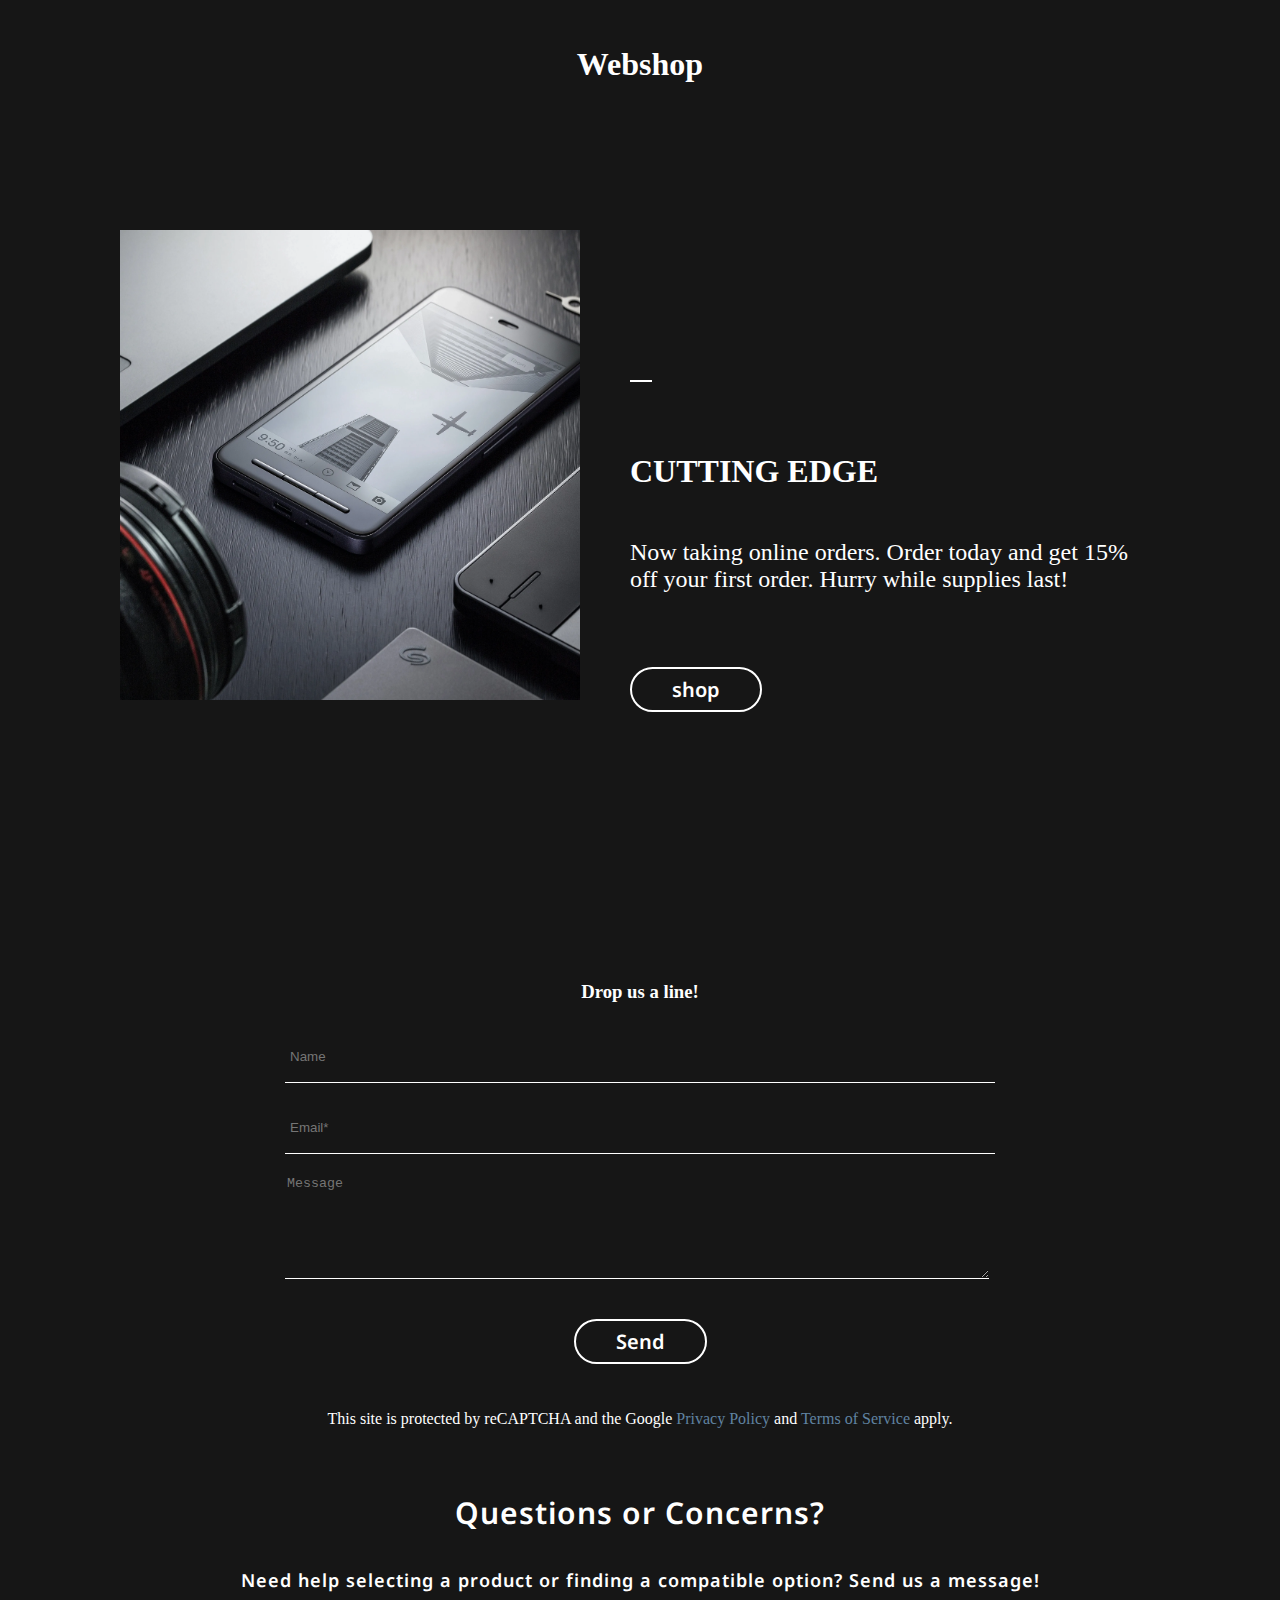
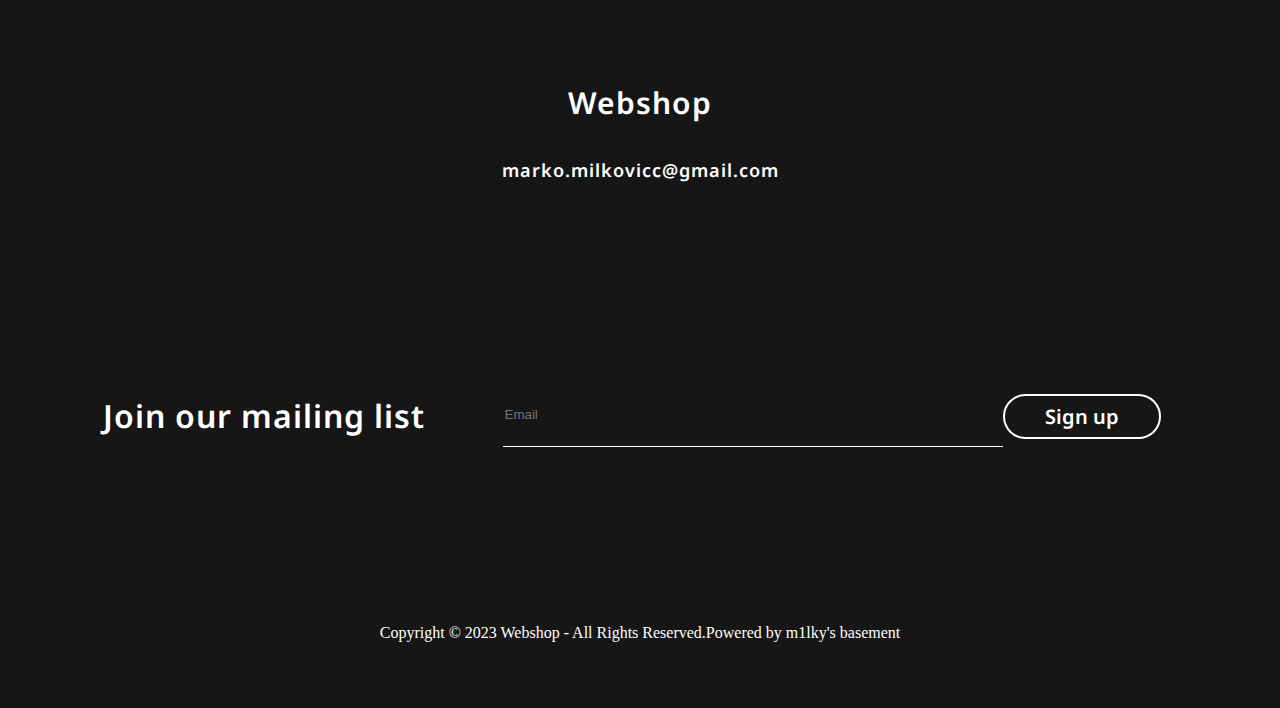
<file: index.html>
<!DOCTYPE html>
<html lang="en">
<head>
    <meta charset="UTF-8">
    <meta http-equiv="X-UA-Compatible" content="IE=edge">
    <meta name="viewport" content="width=device-width, initial-scale=1.0">
    <title>Webshop</title>
    <link href="https://cdn.jsdelivr.net/npm/bootstrap@5.0.2/dist/css/bootstrap.min.css" rel="stylesheet" integrity="sha384-EVSTQN3/azprG1Anm3QDgpJLIm9Nao0Yz1ztcQTwFspd3yD65VohhpuuCOmLASjC" crossorigin="anonymous">
    <link href="https://fonts.googleapis.com/css2?family=Roboto:wght@500&amp;family=Poppins:wght@300&amp;display=swap" rel="stylesheet" data-optimized-fonts="true">
    <link rel="stylesheet" href="https://use.fontawesome.com/releases/v5.7.2/css/all.css" integrity="sha384-fnmOCqbTlWIlj8LyTjo7mOUStjsKC4pOpQbqyi7RrhN7udi9RwhKkMHpvLbHG9Sr" crossorigin="anonymous">
    <link rel="stylesheet" href="style.css">
</head>
<body>
    <header>
        <h1>Webshop</h1>
    </header>

    <div class="hero">
        <div class="container-fluid">
            <div class="row">
                <div class="col-md-6 left">
                    <img src="images/main-img.jpg" alt="">
                </div>
                <div class="col-md-6 right">
                    <span></span>
                    <h1>Cutting Edge</h1>
                    <p>Now taking online orders. Order today and get 15% off your first order. Hurry while supplies last! </p>
                    <a href="shop.html"><button class="shop-btn btn-styling">shop</button></a>
                </div>
            </div>
        </div>
    </div>

    <div class="contact">
        <div class="container-fluid">
            <h3>Drop us a line!</h3>
            <form action="" id="contact-form">
                <input type="name" placeholder="Name"></input>
                <input type="email" placeholder="Email*" required></input>
                <textarea type="text" placeholder="Message" class="message-input"></textarea>
            </form>
            <button class="send-btn btn-styling" type="submit" form="contact-form">Send</button>

            <p>This site is protected by reCAPTCHA and the Google <span class="policies">Privacy Policy</span> and <span class="policies">Terms of Service</span> apply.</p>
            <br>
            <h1>Questions or Concerns?</h1>
            <h6>Need help selecting a product or finding a compatible option? Send us a message!</h6>
            <br>
            <h1>Webshop</h1>
            <h6>marko.milkovicc@gmail.com</h6>
        </div>
    </div>

    <div class="mailing">
        <div class="row">
            <div class="col-md-4 left">
                <h1>Join our mailing list</h1>
            </div>
            <div class="col-md-4 mid">
                <input type="email" placeholder="Email"></input>
            </div>
            <div class="col-md-4 right">
                <button class="sign-up btn-styling">Sign up</button>
            </div>
        </div>
    </div>

    <div class="footer">
        <div class="row">
            <div class="col-md-6 left">
                <p>Copyright © 2023 Webshop - All Rights Reserved.</p>
            </div>
            <div class="col-md-6 right">
                <p>Powered by m1lky's basement</p>
                <button class="scroll-btn btn-styling" id="scrollBtn" onclick="scrollToTop()"><i class="fas fa-arrow-up"></i></button>
            </div>
        </div>
    </div>

<script src="main.js"></script>
</body>
</html>
</file>
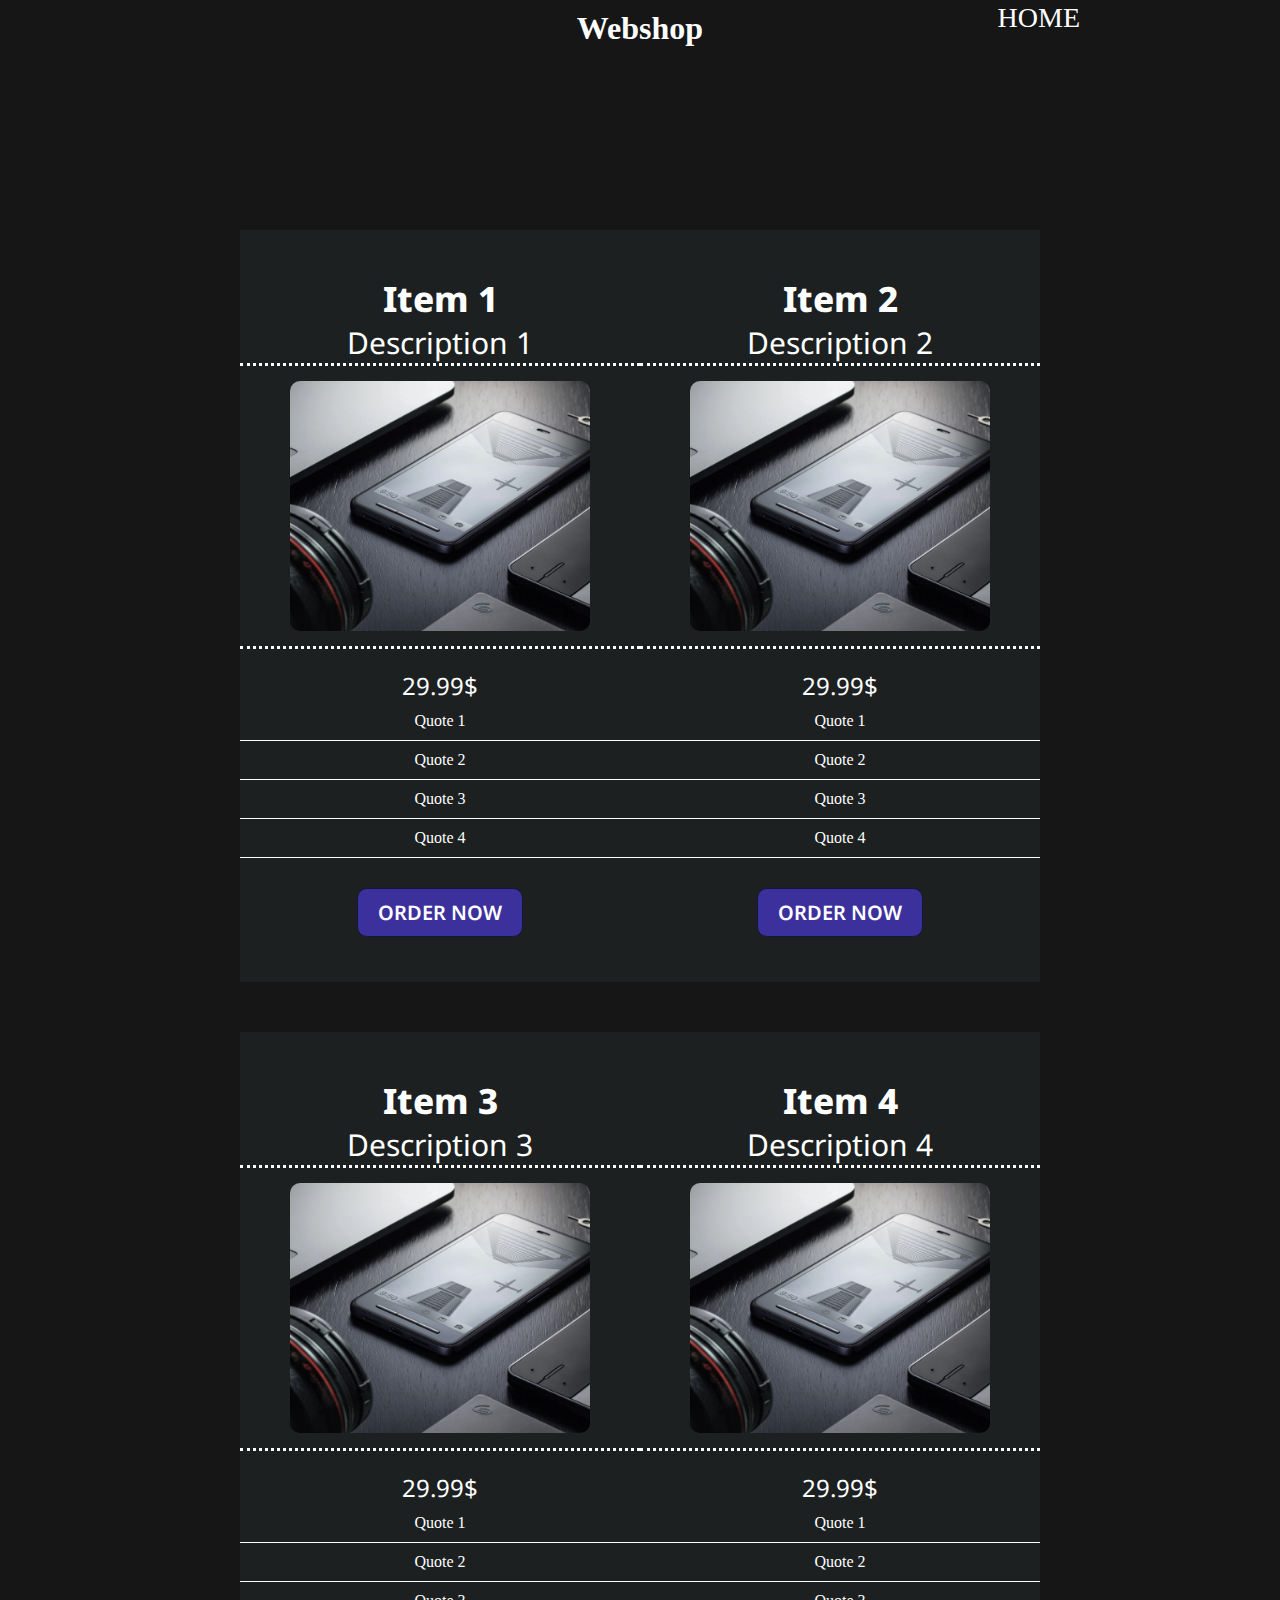
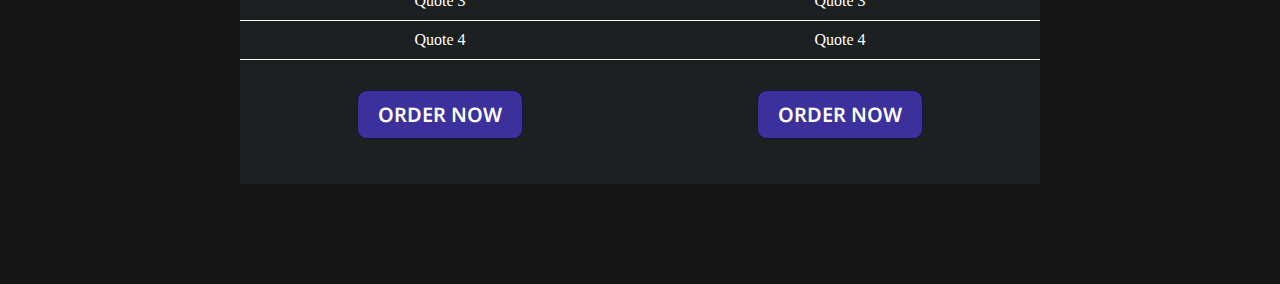
<file: shop.html>
<!DOCTYPE html>
<html lang="en">
<head>
    <meta charset="UTF-8">
    <meta http-equiv="X-UA-Compatible" content="IE=edge">
    <meta name="viewport" content="width=device-width, initial-scale=1.0">
    <title>Webshop</title>
    <link href="https://cdn.jsdelivr.net/npm/bootstrap@5.0.2/dist/css/bootstrap.min.css" rel="stylesheet" integrity="sha384-EVSTQN3/azprG1Anm3QDgpJLIm9Nao0Yz1ztcQTwFspd3yD65VohhpuuCOmLASjC" crossorigin="anonymous">
    <link href="https://fonts.googleapis.com/css2?family=Roboto:wght@500&amp;family=Poppins:wght@300&amp;display=swap" rel="stylesheet" data-optimized-fonts="true">
    <link rel="stylesheet" href="https://use.fontawesome.com/releases/v5.7.2/css/all.css" integrity="sha384-fnmOCqbTlWIlj8LyTjo7mOUStjsKC4pOpQbqyi7RrhN7udi9RwhKkMHpvLbHG9Sr" crossorigin="anonymous">
    <link rel="stylesheet" href="shop.css">
</head>
<body>
    <header>
        <h1>Webshop</h1>
        <a href="index.html">Home</a>
    </header>


    <div class="items">
        <div class="container-fluid">
            <div class="row">
                <div class="col-md-3">
                    <div class="pricing-plan first">
                        <h4>Item 1</h4>    
                        <p>Description 1</p>
        
                        <div class="price">
                            <img src="images/main-img.jpg" alt="">
                        </div>

                        <p class="pricing-p">29.99$</p>
        
                            <li>Quote 1</li>
                            <li>Quote 2</li>
                            <li>Quote 3</li>
                            <li>Quote 4</li>
                            <div class="orderBtn">
                                <button class="aboutOrderBtn">Order now</button>
                            </div>
                    </div>
                </div>
                <div class="col-md-3">
                    <div class="pricing-plan second">
                        <h4>Item 2</h4>    
                        <p>Description 2</p>
    
                        <div class="price">
                            <img src="images/main-img.jpg" alt="">
                        </div>

                        <p class="pricing-p">29.99$</p>
    
                            <li>Quote 1</li>
                            <li>Quote 2</li>
                            <li>Quote 3</li>
                            <li>Quote 4</li>
                            <div class="orderBtn">
                                <button class="aboutOrderBtn">Order now</button>
                            </div>
                    </div>
                </div>

                <div class="col-md-3">
                    <div class="pricing-plan third">
                        <h4>Item 3</h4>    
                        <p>Description 3</p>
    
                        <div class="price">
                            <img src="images/main-img.jpg" alt="">
                        </div>

                        <p class="pricing-p">29.99$</p>
    
                        <li>Quote 1</li>
                        <li>Quote 2</li>
                        <li>Quote 3</li>
                        <li>Quote 4</li>
                        <div class="orderBtn">
                            <button class="aboutOrderBtn">Order now</button>
                        </div>
                    </div>
                </div>

                <div class="col-md-3">
                    <div class="pricing-plan fourth">
                        <h4>Item 4</h4>    
                        <p>Description 4</p>
    
                        <div class="price">
                            <img src="images/main-img.jpg" alt="">
                        </div>

                        <p class="pricing-p">29.99$</p>
    
                        <li>Quote 1</li>
                        <li>Quote 2</li>
                        <li>Quote 3</li>
                        <li>Quote 4</li>
                        <div class="orderBtn">
                            <button class="aboutOrderBtn">Order now</button>
                        </div>
                    </div>
                </div>
            </div>

</body>
</html>
</file>
<file: style.css>
@import url('https://fonts.googleapis.com/css2?family=Inconsolata:wght@300&display=swap');
@import url('https://fonts.googleapis.com/css2?family=Noto+Sans:wght@100&display=swap');

body {
    margin: 0;
    padding: 0;
    background-color: #161616;
}

header {
    text-align: center;
    color: #fff;
    padding: 25px 0;
}

.hero {
    padding: 100px 0;
    color: #fff;
}

.hero img {
    width: 560px;
    height: 570px;
}

.hero .left {
    display: flex;
    justify-content: flex-end;
}

.hero .right {
    padding-left: 50px;
}

.hero span {
    display: block;
    width: 20px;
    border: 1px solid #fff;
    margin-top: 150px;
}

.hero h1 {
    text-transform: uppercase;
    padding-top: 50px;
}

.hero p {
    font-size: 24px;
    width: 530px;
    padding-top: 25px;
}

.hero .container-fluid .row .right a {
    text-decoration: none;
    color: #fff;
}

.hero .shop-btn {
    margin-top: 150px;
}

.btn-styling {
    padding: 7px 40px;
    border-radius: 25px;
    background-color: transparent;
    border: 2px solid;
    border-color: #fff;
    color: #fff;
    font-size: 20px;
    transition: 0.5s ease;
    font-weight: 600;
    font-family: "Noto Sans", Arial, sans-serif;
    text-decoration: none;
}

.btn-styling:hover {
    background-color: #fff;
    color: #161616;
}

.contact {
    margin: 150px 0;
    color: #fff;
}

.contact .container-fluid {
    display: flex;
    justify-content: center;
    align-items: center;
    flex-direction: column;
}

.contact .container-fluid form {
    display: flex;
    flex-direction: column;
}

.contact label {
    position: absolute;
    top: 10px;
}

.contact .container-fluid textarea,input {
    background-color: transparent;
    outline: none;
    border: none;
    border-bottom: 1px solid #fff;
    color: #fff;
    width: 700px;
    margin: 10px 0;
    resize: none;
}

.contact .container-fluid input {
    padding: 0 5px;
    height: 50px;
}

.contact .container-fluid textarea:focus::-webkit-input-placeholder,input:focus::-webkit-input-placeholder {
    position: absolute;
    margin-top: 0;
    margin-left: 1px;
    font-size: 10px;
    color: rgb(96, 131, 161);
    transition: 0.25s ease-in-out;
}

.contact .container-fluid input:focus {
    border: none;
    border-bottom: 1px solid #fff;
    background-color: #000;
}

.contact .container-fluid textarea:focus {
    border: none;
    border-bottom: 1px solid #fff;
    background-color: #000;
}

.contact .container-fluid .message-input {
    height: 100px;
    resize: both;
}

.contact .container-fluid .send-btn {
    margin: 30px 0;
    display: block;
}

.contact .container-fluid span {
    color: rgb(96, 131, 161);
}

.contact .container-fluid h1 {
    margin-top: 30px;
    font-size: 30px;
    font-weight: 600;
    letter-spacing: 1px;
    font-family: "Noto Sans", Arial, sans-serif;
}

.contact .container-fluid h6 {
    margin-top: 15px;
    font-size: 18px;
    font-weight: 600;
    letter-spacing: 1px;
    font-family: "Noto Sans", Arial, sans-serif;
}

.contact i {
    font-size: 16px;
}

.mailing {
    color: #fff;
    padding-bottom: 100px;
}

.row {
    width: 100%;
    margin: 0;
    display: flex;
    justify-content: center;
}

.mailing .row {
    display: flex;
    width: 100%;
    flex-direction: row;
}

.mailing .left {
    width: 400px;
    display: flex;
    justify-content: flex-start;
    padding: 0;
}

.mailing .mid {
    width: 500px;
    padding: 0;
    margin: 0;
    display: flex;
    justify-content: flex-start;
}

.mailing .right {
    width: 175px;
}

.mailing input {
    background-color: transparent;
    outline: none;
    border: none;
    border-bottom: 1px solid #fff;
    color: #fff;
    width: 500px;
    height: 60px;
    margin: 10px 0;
    resize: none;
}

.mailing input:focus {
    border: none;
    border-bottom: 1px solid #fff;
    background-color: #000;
}

.mailing input:focus::-webkit-input-placeholder {
    position: absolute;
    margin-top: 0;
    font-size: 12px;
    color: rgb(96, 131, 161);
    transition: 0.25s ease-in-out;
    opacity: 1;
}

.mailing .left h1 {
    font-weight: 600;
    font-family: "Noto Sans", Arial, sans-serif;
    letter-spacing: 1px;
    margin-top: 20px;
    display: flex;
    justify-content: flex-end;
}

.mailing .sign-up {
    margin-top: 20px;
}

.footer {
    color: #fff;
    padding: 50px 0;
}

.footer .left {
    padding-left: 150px;
}

.footer .right{
    display: flex;
    justify-content: flex-end;
    padding-right: 150px;
}

.scroll-btn {
    display: none;
    padding: 7px 15px;
    position: fixed;
    bottom: 20px;
    right: 30px;
    z-index: 99;
    cursor: pointer;
}



@media screen and (max-width: 1440px) {
    .hero img {
        width: 460px;
        height: 470px;
    }
    
    .hero .shop-btn {
        margin-top: 50px;
    }

    .mailing .row {
        display: flex;
        width: 100%;
        flex-direction: row;
    }

}

@media screen and (max-width: 1250px) {
    .hero span {
        margin-top: 75px;
    }

    .hero .shop-btn {
        margin-top: 90px;
    }

    .hero p {
        width: 425px;
    }

    .mailing .row {
        display: flex;
        width: 100%;
        flex-direction: row;
    }
   
    .mailing h1 {
        font-size: 32px;
    }

    .mailing input {
        width: 350px;
    }
}

@media screen and (max-width: 1024px) {
    .hero img {
        width: 460px;
        height: 470px;
    }

    .hero span {
        margin-top: 0;
    }

    .hero h1 {
        padding-top: 70px;
    }

    .hero p {
        width: 350px;
        padding-top: 20px;
    }

    .hero .shop-btn {
        margin-top: 150px;
    }

    .mailing h1 {
        display: flex;
        align-items: center;
        font-size: 20px;
    }

    .mailing .row {
        display: flex;
        justify-content: center;
    }

    .mailing .left {
        width: 250px;
    }

    .mailing .mid {
        width: 300px;
    }

    .mailing .right {
        width: 200px;
    }
}

@media screen and (max-width: 950px) {
    .hero img {
        width: 350px;
        height: 360px;
    }

    .hero .shop-btn {
        margin-top: 40px;
    }

    .mailing .left {
        width: 35%;
    }

    .mailing .mid {
        width: 225px;
    }

    .mailing .right {
        width: 175px;
    }

    .mailing h1 {
        font-size: 24px;
    }
}

@media screen and (max-width: 768px) {
    .hero .container-fluid .row {
        display: flex;
        flex-direction: column;
    }

    .hero .left {
        display: flex;
        justify-content: center;
        width: 100%;
    }

    .hero img {
        width: 380px;
        height: 390px;
    }

    .hero .right {
        width: 100%;
        padding: 0;
    }

    .hero span {
        margin: 20px auto;
    }

    .hero h1 {
        padding-top: 20px;
        display: flex;
        justify-content: center;
    }

    .hero p {
        width: 350px;
        padding-top: 40px;
        display: flex;
        justify-content: center;
        margin: 0 auto;
    }

    .hero .shop-btn {
        display: flex;
        margin: 40px auto;
    }

    .mailing .row {
        display: flex;
        flex-direction: column;
    }

    .mailing .left {
        width: 100%;
        justify-content: center;
    }

    .mailing .mid {
        width: 100%;
        justify-content: center;
    }

    .mailing input {
        width: 400px;
    }

    .mailing .right {
        width: 100%;
        display: flex;
        justify-content: center;
    }

    .mailing .left h1 {
        font-size: 32px;
        margin-top: 30px;
        justify-content: center;
    }

    .contact {
        text-align: center;
        margin-top: 0;
        margin-bottom: 100px;
    }

    .contact form {
        width: 350px;
    }

    .contact input {
        width: 100%;
    }

    .contact textarea {
        max-width: 100%;
    }

    .contact p {
        font-size: 16px;
    }


    .footer .left {
        padding-left: 50px;
    }
}

@media screen and (max-width: 425px) {
    .hero {
        padding: 0;
    }

    .hero .container-fluid .row {
        display: flex;
        flex-direction: column;
    }

    .hero .left {
        display: flex;
        justify-content: center;
        width: 100%;
    }

    .hero img {
        width: 380px;
        height: 390px;
    }

    .hero .right {
        width: 100%;
    }

    .hero span {
        margin-top: 20px;
    }

    .hero h1 {
        padding-top: 40px;
    }

    .hero p {
        width: 350px;
        padding-top: 20px;
    }

    .hero .shop-btn {
        margin-top: 50px;
    }

    .contact {
        text-align: center;
        margin-top: 100px;
    }

    .contact form {
        width: 350px;
    }

    .contact input {
        width: 100%;
    }

    .contact textarea {
        max-width: 100%;
    }

    .contact p {
        font-size: 16px;
    }

    .mailing .row {
        display: flex;
        flex-direction: column;
    }

    .mailing .mid {
        margin: 0;
        padding: 0;
    }

    .mailing input {
        width: 75%;
    }

    .mailing .right {
        width: 100%;
        display: flex;
        justify-content: center;
    }

    .mailing .sign-up {
        display: flex;
        justify-content: center;
        width: 75%;
    }

    .footer .left {
       text-align: center;
       padding: 0 25px;
    }

    .footer .left p {
        width: 100%;
        font-size: 18px;
        text-overflow: clip;
    }

    .footer .right {
        padding: 0 25px;
        width: 100%;
        display: flex;
        justify-content: center;
    }
}
</file>
<file: shop.css>
@import url('https://fonts.googleapis.com/css2?family=Inconsolata:wght@300&display=swap');
@import url('https://fonts.googleapis.com/css2?family=Noto+Sans:wght@100&display=swap');
* {
    margin: 0;
    padding: 0;
}

header {
    text-align: center;
    color: #fff;
    padding: 10px 0;
    background-color: #161616;
    width: 100%;
    height: 110px;
}

header a {
    text-decoration: none;
    color: #fff;
    font-size: 28px;
    text-transform: uppercase;
    position: relative;
    float: right;
    right: 200px;
    top: -45px;
    transition: 0.25s ease;
}

header a:hover {
    color:#3c309d;
}

.items {
    padding-top: 50px;
    padding-bottom: 100px;
    width: 100%;
    display: flex;
    justify-content: space-evenly;
    background-color: #161616;
}

.items .row {
    display: grid;
    grid-template-columns: repeat(4,1fr);
}

.items h4 {
    text-align: center;
    font-family: "Noto Sans", Arial, sans-serif;
    font-size: 35px;
    font-weight: 800;
}

.items p {
    text-align: center;
    font-family: "Noto Sans", Arial, sans-serif;
    font-size: 30px;
}

.items .col-md-3 {
    width: 400px;
}

.items .pricing-plan {
    background-color: #1c2021;
    color: #fff;
    padding: 45px 0;
    width: 100%;
    transition: 0.2s ease;
    margin-right: 0;
}

.items .pricing-plan:hover {
    background-color: #3c309d;
    cursor: pointer;
    margin-top: -30px;
}

.items .pricing-p {
    font-size: 24px;
}

.items .pricing-plan a {
    display: inline-block;
    width: 70%;
    padding: 5px;
    font-weight: bold;
    text-transform: uppercase;
    font-size: 13px;
    margin-top: 15px;
}

.items .pricing-plan li {
    padding-top: 10px;
    padding-bottom: 10px;
    border-bottom: 1px solid #fff;
    list-style: none;
    display: flex;
    justify-content: center;
}

.items .pricing-plan .price {
    position: relative;
    border-top: 3px dotted #fff;
    border-bottom: 3px dotted #fff;
    margin-bottom: 20px;
    padding-top: 15px;
    padding-bottom: 15px;
    display: flex;
    justify-content: center;
    background-color: transparent;
}

.items img {
    width: 300px;
    height: 250px;
    border-radius: 10px;
}

.items .orderBtn {
    display: flex;
    justify-content: center;
}

.items .aboutOrderBtn {
    margin-top: 30px;
    padding: 10px 20px;
    background-color: #3c309d;
    border: 1px solid #13173F;
    border-radius: 10px;
    color: #fff;
    font-size: 20px;
    font-family: "Noto Sans", Arial, sans-serif;
    font-weight: 600;
    text-transform: uppercase;
    transition: 0.2s ease;
}

.items .aboutOrderBtn:hover {
    border: 1px solid #3c309d;
    background-color: #13173F;
}

@media screen and (max-width: 1600px) {
    .items .container-fluid {
        display: flex;
        justify-content: center;
    }

    .items .row {
        display: grid;
        grid-template-columns: repeat(2,1fr);
    }

    .items .pricing-plan {
        margin-top: 50px;
    }

    .items .pricing-plan:hover {
        background-color: #3c309d;
        cursor: pointer;
        margin-top: 10px;
    }
}

@media screen and (max-width: 1000px) {
    .items .container-fluid {
        display: flex;
        justify-content: center;
    }

    .items .row {
        display: grid;
        grid-template-columns: repeat(1,1fr);
    }
}


@media screen and (max-width: 768px) {
    header a {
        position: relative;
        float: none;
        right: 0;
        top: 0;
    }

    .items .container-fluid {
        display: flex;
        justify-content: center;
    }

    .items .row {
        display: grid;
        grid-template-columns: repeat(1,1fr);
    }

    .items .pricing-plan {
        margin-top: 50px;
    }

    .items .pricing-plan:hover {
        background-color: #3c309d;
        cursor: pointer;
        margin-top: 10px;
    }
}
</file>
